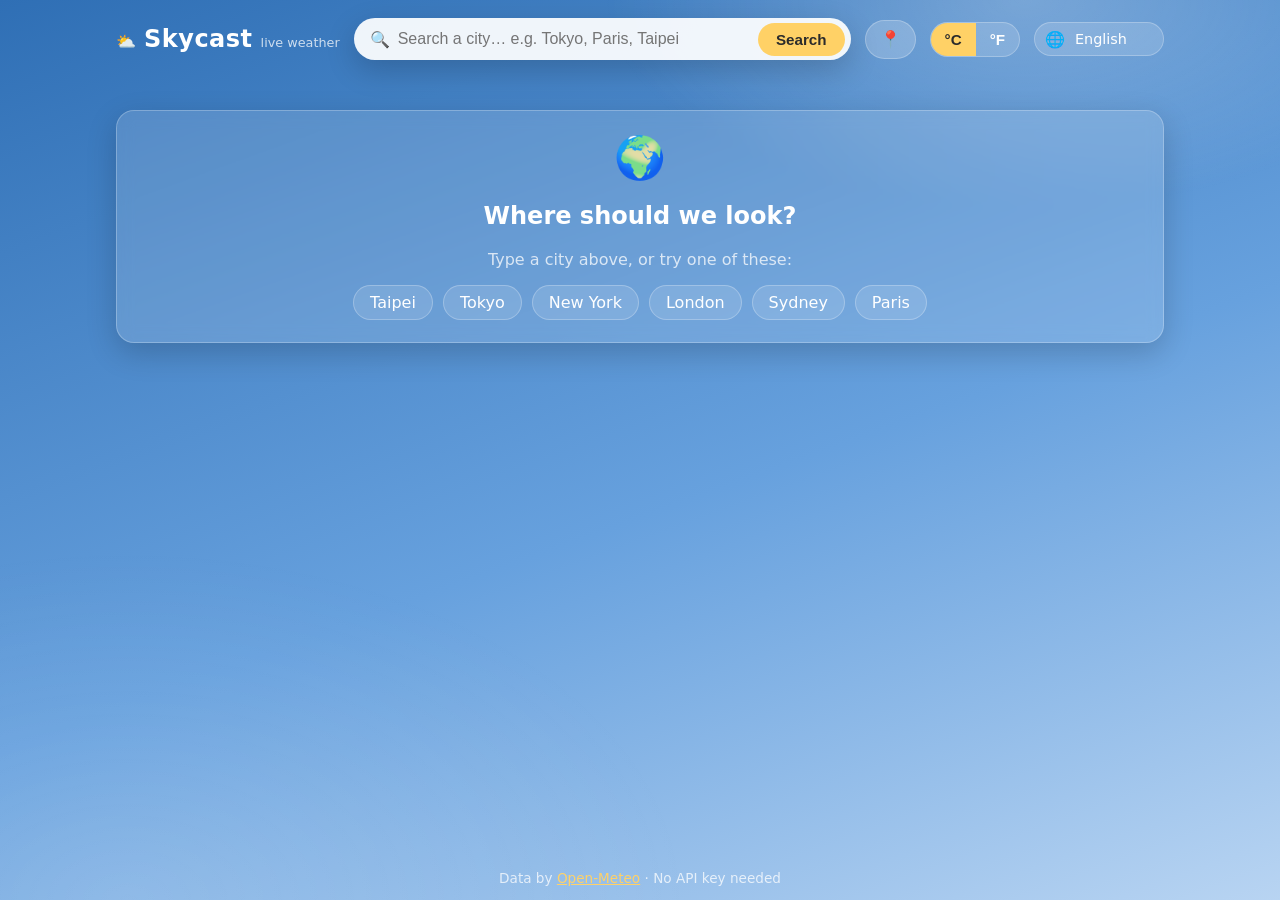
<file: index.html>
<!DOCTYPE html>
<html lang="en">
<head>
  <meta charset="UTF-8" />
  <meta name="viewport" content="width=device-width, initial-scale=1.0" />
  <title>Skycast — Weather Search</title>
  <link rel="stylesheet" href="style.css" />
  <link rel="icon" href="data:image/svg+xml,<svg xmlns='http://www.w3.org/2000/svg' viewBox='0 0 100 100'><text y='.9em' font-size='90'>⛅</text></svg>" />
  <!-- PWA: installable on phones (Add to Home Screen) -->
  <link rel="manifest" href="manifest.webmanifest" />
  <meta name="theme-color" content="#2f6fb5" />
  <link rel="apple-touch-icon" href="icons/apple-touch-icon.png" />
  <meta name="mobile-web-app-capable" content="yes" />
  <meta name="apple-mobile-web-app-capable" content="yes" />
  <meta name="apple-mobile-web-app-status-bar-style" content="default" />
  <meta name="apple-mobile-web-app-title" content="Skycast" />
</head>
<body class="sky-clear-day">
  <div class="bg-glow" aria-hidden="true"></div>

  <div id="proxy-banner" class="proxy-banner" hidden>
    ⚠️ Local proxy not reachable. In this browser, start it from the project folder with <code>node server.js</code> (or <code>./start.sh</code>), then reload this page.
  </div>

  <header class="topbar">
    <div class="brand">
      <span class="brand-icon">⛅</span>
      <h1>Skycast</h1>
      <span class="brand-sub" id="brand-sub">live weather</span>
    </div>

    <div class="search-area">
      <div class="search-box" id="search-box">
        <span class="search-icon">🔍</span>
        <input
          id="location-input"
          type="text"
          placeholder="Search a city… e.g. Tokyo, Paris, Taipei"
          autocomplete="off"
          aria-label="Search location"
        />
        <button id="search-btn" class="btn" type="button">Search</button>
      </div>
      <div id="suggestions" class="suggestions" hidden></div>
    </div>

    <button id="locate-btn" class="btn btn-icon" title="Use my location">📍</button>

    <div class="unit-toggle" role="group" aria-label="Temperature unit">
      <button class="btn unit-btn active" data-unit="c">°C</button>
      <button class="btn unit-btn" data-unit="f">°F</button>
    </div>

    <label class="lang-select" title="Language">
      <span class="lang-globe" aria-hidden="true">🌐</span>
      <select id="lang-select" aria-label="Language"></select>
    </label>
  </header>

  <main>
    <section id="loading" class="panel loading-panel" hidden>
      <div class="spinner"></div>
      <p id="loading-text">Fetching the latest forecast…</p>
    </section>

    <section id="empty-state" class="panel empty-state">
      <div class="empty-icon">🌍</div>
      <h2 id="empty-title">Where should we look?</h2>
      <p id="empty-body">Type a city above, or try one of these:</p>
      <div class="chip-row" id="suggested-cities"></div>
    </section>

    <section id="error-state" class="panel error-state" hidden>
      <div class="empty-icon">⚠️</div>
      <h2 id="error-title">Something went wrong</h2>
      <p id="error-message"></p>
    </section>

    <section id="weather-view" hidden>
      <div class="location-line">
        <h2 id="place-name"></h2>
        <span id="place-admin" class="muted"></span>
        <span id="observed-at" class="muted"></span>
      </div>

      <div class="current-card panel">
        <div class="current-main">
          <span id="current-icon" class="big-icon" aria-hidden="true"></span>
          <div>
            <div id="current-temp" class="temp-big"></div>
            <div id="current-desc" class="desc"></div>
          </div>
        </div>
        <div class="current-details">
          <div class="detail"><span class="detail-label" id="lbl-feels">Feels like</span><span class="detail-value" id="detail-feels"></span></div>
          <div class="detail"><span class="detail-label" id="lbl-humidity">Humidity</span><span class="detail-value" id="detail-humidity"></span></div>
          <div class="detail"><span class="detail-label" id="lbl-wind">Wind</span><span class="detail-value" id="detail-wind"></span></div>
          <div class="detail"><span class="detail-label" id="lbl-pressure">Pressure</span><span class="detail-value" id="detail-pressure"></span></div>
        </div>
      </div>

      <h3 class="section-title" id="forecast-title">7-day forecast</h3>
      <ul id="forecast-list" class="forecast-list"></ul>
    </section>
  </main>

  <footer class="footer" id="footer">
    Data by <a href="https://open-meteo.com/" target="_blank" rel="noopener">Open-Meteo</a> · No API key needed
  </footer>

  <script src="i18n.js"></script>
  <script src="app.js"></script>
</body>
</html>
</file>
<file: style.css>
:root {
  --panel-bg: rgba(255, 255, 255, 0.14);
  --panel-border: rgba(255, 255, 255, 0.25);
  --text: #ffffff;
  --text-muted: rgba(255, 255, 255, 0.75);
  --accent: #ffd166;
  --radius: 18px;
  --shadow: 0 10px 30px rgba(0, 0, 0, 0.18);
}

* { box-sizing: border-box; }

html, body {
  margin: 0;
  min-height: 100vh;
}

body {
  font-family: "Segoe UI", system-ui, -apple-system, sans-serif;
  color: var(--text);
  background: linear-gradient(160deg, #355c8f 0%, #6b8fc7 50%, #a3c2e8 100%);
  background-attachment: fixed;
  display: flex;
  flex-direction: column;
  transition: background 0.6s ease;
}

/* Sky backgrounds per conditions */
body.sky-clear-day { background: linear-gradient(160deg, #2f6fb5 0%, #67a1de 55%, #b8d4f2 100%); }
body.sky-clear-night { background: linear-gradient(160deg, #101b3c 0%, #2b3a67 55%, #51608f 100%); }
body.sky-partly-day { background: linear-gradient(160deg, #3d6ea5 0%, #7ba3cf 55%, #c3d3e8 100%); }
body.sky-partly-night { background: linear-gradient(160deg, #16224a 0%, #35466f 55%, #5c6f96 100%); }
body.sky-cloudy { background: linear-gradient(160deg, #4a5866 0%, #71839a 55%, #a5b4c5 100%); }
body.sky-rain { background: linear-gradient(160deg, #2d3a4a 0%, #4a5d74 55%, #7d92a8 100%); }
body.sky-snow { background: linear-gradient(160deg, #46586d 0%, #7d93ab 55%, #c9d8e6 100%); }
body.sky-thunder { background: linear-gradient(160deg, #1d2333 0%, #3a3f58 55%, #6b6f8c 100%); }
body.sky-fog { background: linear-gradient(160deg, #5c6670 0%, #8b96a1 55%, #bcc4cc 100%); }

.bg-glow {
  position: fixed;
  inset: 0;
  pointer-events: none;
  background:
    radial-gradient(600px 300px at 80% 0%, rgba(255, 255, 255, 0.25), transparent 70%),
    radial-gradient(800px 500px at 10% 100%, rgba(255, 255, 255, 0.12), transparent 70%);
}

.proxy-banner {
  position: relative;
  z-index: 5;
  max-width: 1100px;
  width: calc(100% - 52px);
  margin: 10px auto 0;
  padding: 10px 16px;
  border-radius: 12px;
  background: rgba(110, 35, 35, 0.9);
  border: 1px solid rgba(255, 190, 190, 0.45);
  font-size: 0.9rem;
}
.proxy-banner code {
  background: rgba(255, 255, 255, 0.22);
  border-radius: 4px;
  padding: 1px 6px;
}

.topbar {
  position: relative;
  z-index: 5;
  display: flex;
  align-items: center;
  gap: 14px;
  flex-wrap: wrap;
  padding: 18px 26px 8px;
  max-width: 1100px;
  width: 100%;
  margin: 0 auto;
}

.brand {
  display: flex;
  align-items: baseline;
  gap: 8px;
}
.brand h1 { font-size: 1.5rem; margin: 0; letter-spacing: 0.5px; }
.brand-sub { color: var(--text-muted); font-size: 0.8rem; }

.search-area { position: relative; flex: 1 1 320px; max-width: 560px; }

.search-box {
  display: flex;
  align-items: center;
  gap: 8px;
  background: rgba(255, 255, 255, 0.92);
  border-radius: 999px;
  padding: 4px 6px 4px 16px;
  box-shadow: var(--shadow);
}

.search-box input {
  flex: 1;
  border: none;
  outline: none;
  background: transparent;
  font-size: 1rem;
  color: #223;
  padding: 8px 0;
}

.btn {
  border: none;
  border-radius: 999px;
  padding: 8px 18px;
  font-size: 0.95rem;
  cursor: pointer;
  background: var(--accent);
  color: #2b2b2b;
  font-weight: 600;
  transition: transform 0.1s ease, filter 0.15s ease;
}
.btn:hover { filter: brightness(1.06); }
.btn:active { transform: scale(0.97); }

.btn-icon {
  background: rgba(255, 255, 255, 0.2);
  color: var(--text);
  font-size: 1.05rem;
  border: 1px solid var(--panel-border);
  padding: 8px 14px;
}

.unit-toggle {
  display: flex;
  background: rgba(255, 255, 255, 0.15);
  border: 1px solid var(--panel-border);
  border-radius: 999px;
  overflow: hidden;
}

.lang-select {
  display: flex;
  align-items: center;
  gap: 6px;
  background: rgba(255, 255, 255, 0.15);
  border: 1px solid var(--panel-border);
  border-radius: 999px;
  padding: 0 10px;
  cursor: pointer;
}
.lang-select select {
  appearance: none;
  -webkit-appearance: none;
  background: transparent;
  border: none;
  color: var(--text);
  font-size: 0.9rem;
  font-family: inherit;
  padding: 8px 18px 8px 4px;
  cursor: pointer;
  max-width: 150px;
}
.lang-select select option {
  color: #223;
  background: #fff;
}
.unit-btn {
  background: transparent;
  color: var(--text);
  border-radius: 0;
  padding: 8px 14px;
}
.unit-btn.active { background: var(--accent); color: #2b2b2b; }

.suggestions {
  position: absolute;
  top: calc(100% + 6px);
  left: 0;
  right: 0;
  background: rgba(255, 255, 255, 0.97);
  border-radius: 14px;
  box-shadow: var(--shadow);
  overflow: hidden;
  z-index: 20;
}
.suggestion {
  padding: 11px 16px;
  color: #223;
  cursor: pointer;
  display: flex;
  justify-content: space-between;
  gap: 12px;
  font-size: 0.95rem;
}
.suggestion:hover, .suggestion.highlighted { background: #eef3fb; }
.suggestion .s-name { font-weight: 600; }
.suggestion .s-admin { color: #667; font-size: 0.85rem; }

main {
  position: relative;
  z-index: 2;
  flex: 1;
  width: 100%;
  max-width: 1100px;
  margin: 0 auto;
  padding: 18px 26px 40px;
}

.panel {
  background: var(--panel-bg);
  border: 1px solid var(--panel-border);
  border-radius: var(--radius);
  box-shadow: var(--shadow);
  backdrop-filter: blur(8px);
  padding: 22px;
}

.empty-state, .error-state {
  text-align: center;
  margin-top: 24px;
}
.empty-icon { font-size: 2.6rem; }
.empty-state p, .error-state p { color: var(--text-muted); }

.chip-row {
  display: flex;
  flex-wrap: wrap;
  gap: 10px;
  justify-content: center;
  margin-top: 14px;
}
.chip {
  border: 1px solid var(--panel-border);
  background: rgba(255, 255, 255, 0.12);
  border-radius: 999px;
  padding: 7px 16px;
  cursor: pointer;
  transition: background 0.15s ease;
}
.chip:hover { background: rgba(255, 255, 255, 0.25); }

.loading-panel { text-align: center; margin-top: 24px; }
.spinner {
  width: 34px;
  height: 34px;
  margin: 0 auto 10px;
  border: 4px solid rgba(255, 255, 255, 0.3);
  border-top-color: var(--accent);
  border-radius: 50%;
  animation: spin 0.9s linear infinite;
}
@keyframes spin { to { transform: rotate(360deg); } }

.location-line {
  display: flex;
  align-items: baseline;
  gap: 12px;
  margin: 6px 2px 14px;
  flex-wrap: wrap;
}
.location-line h2 { margin: 0; font-size: 1.9rem; }
.muted { color: var(--text-muted); }

.current-card {
  display: flex;
  flex-wrap: wrap;
  gap: 24px;
  justify-content: space-between;
  align-items: center;
  margin-bottom: 22px;
}
.current-main {
  display: flex;
  align-items: center;
  gap: 18px;
}
.big-icon { font-size: 4.2rem; line-height: 1; }
.temp-big { font-size: 3.2rem; font-weight: 300; }
.desc { color: var(--text-muted); font-size: 1.05rem; }

.current-details {
  display: grid;
  grid-template-columns: repeat(2, minmax(120px, 1fr));
  gap: 12px 26px;
}
.detail { display: flex; flex-direction: column; }
.detail-label { color: var(--text-muted); font-size: 0.8rem; text-transform: uppercase; letter-spacing: 0.6px; }
.detail-value { font-size: 1.15rem; font-weight: 600; }

.section-title { margin: 0 4px 12px; font-weight: 600; font-size: 1.1rem; }

.forecast-list {
  list-style: none;
  margin: 0;
  padding: 0;
  display: grid;
  grid-template-columns: repeat(auto-fill, minmax(140px, 1fr));
  gap: 12px;
}
.forecast-item {
  background: var(--panel-bg);
  border: 1px solid var(--panel-border);
  border-radius: var(--radius);
  padding: 16px 10px;
  text-align: center;
  backdrop-filter: blur(8px);
  transition: transform 0.12s ease;
}
.forecast-item:hover { transform: translateY(-3px); }
.forecast-item .f-day { font-weight: 600; margin-bottom: 6px; }
.forecast-item .f-icon { font-size: 2rem; }
.forecast-item .f-desc { color: var(--text-muted); font-size: 0.78rem; margin: 4px 0 8px; min-height: 1.1em; }
.forecast-item .f-temps { font-size: 1.05rem; }
.forecast-item .f-low { color: var(--text-muted); }
.forecast-item .f-rain { font-size: 0.78rem; color: var(--text-muted); margin-top: 6px; }

.footer {
  text-align: center;
  padding: 14px;
  color: var(--text-muted);
  font-size: 0.85rem;
}
.footer a { color: var(--accent); }

@media (max-width: 640px) {
  .current-details { grid-template-columns: repeat(2, 1fr); }
  .big-icon { font-size: 3.2rem; }
  .temp-big { font-size: 2.5rem; }
}
</file>
